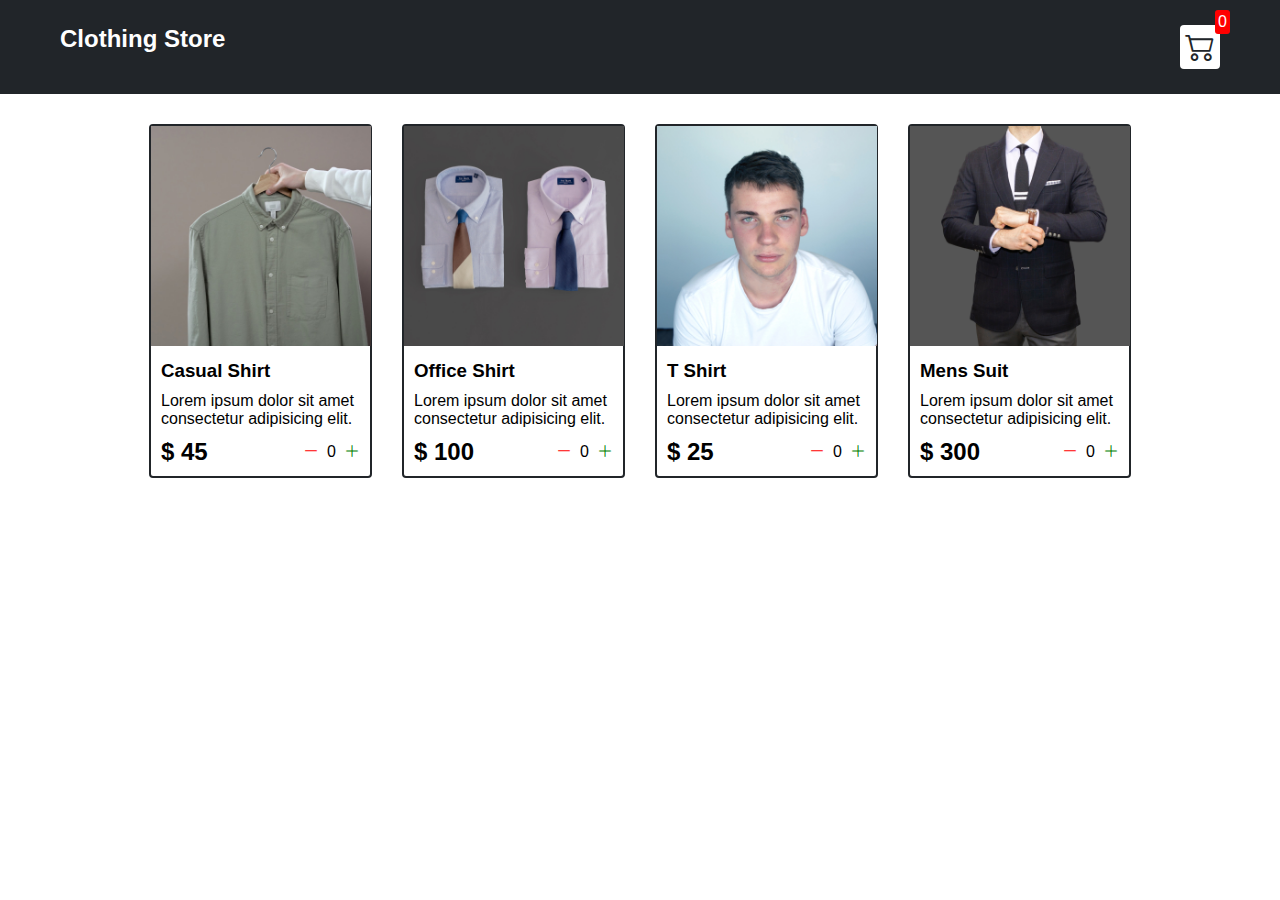
<file: index.html>
<!DOCTYPE html>
<html lang="en">
<head>
    <meta charset="UTF-8">
    <meta http-equiv="X-UA-Compatible" content="IE=edge">
    <meta name="viewport" content="width=device-width, initial-scale=1.0">
    <title>Clothing Store</title>
    <link rel="stylesheet" href="style.css">
    <link rel="stylesheet" href="https://cdn.jsdelivr.net/npm/bootstrap-icons@1.8.3/font/bootstrap-icons.css">
</head>
<body>
    <div class="navbar">
        <h2>Clothing Store</h2>
        <div class="cart">
            <i class="bi bi-cart2"></i>
            <div id="cartAmount" class="cartAmount">0</div>
        </div>
    </div>
    <div class="shop" id="shop">
    </div>
</body>
<script src="main.js"></script>
</html>
</file>
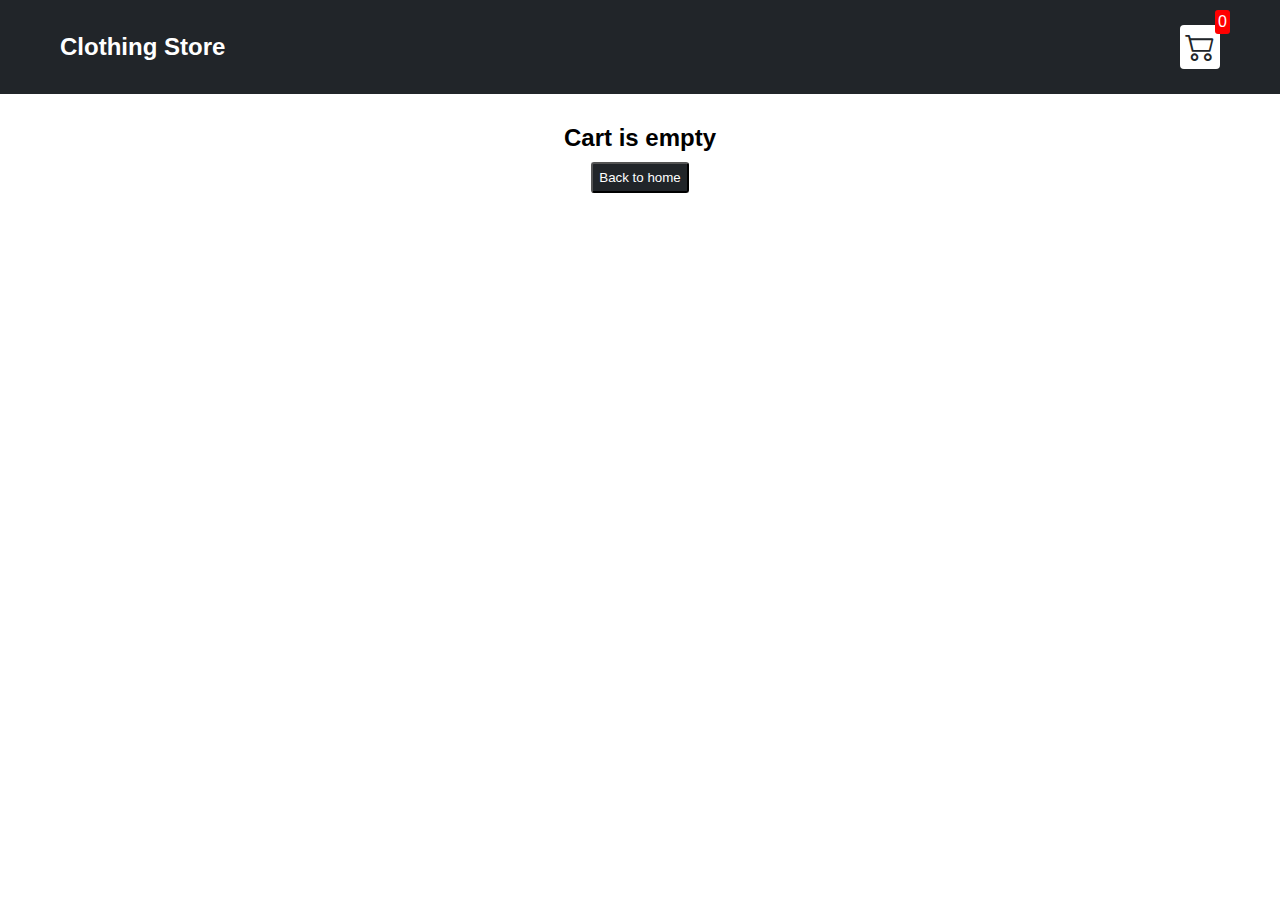
<file: cart.html>
<!DOCTYPE html>
<html lang="en">
<head>
    <meta charset="UTF-8">
    <meta http-equiv="X-UA-Compatible" content="IE=edge">
    <meta name="viewport" content="width=device-width, initial-scale=1.0">
    <title>Clothing Store</title>
    <link rel="stylesheet" href="src/style.css">
    <link rel="stylesheet" href="https://cdn.jsdelivr.net/npm/bootstrap-icons@1.8.3/font/bootstrap-icons.css">
</head>
<body>
    <div class="navbar">
        <a href="index.html">
            <h2>Clothing Store</h2>
        </a>

        <a href="cart.html">
            <div class="cart">
                <i class="bi bi-cart2"></i>
                <div id="cartAmount" class="cartAmount">0</div>
            </div>
        </a>
    </div>

    <div id="label" class="text-center"></div>
    
    <div id="shopping-cart" class="shopping-cart"></div>
</body>
<script src="src/Data.js"></script>
<script src="src/cart.js"></script>
</html>
</file>
<file: style.css>
* {
    margin: 0;
    padding: 0;
    box-sizing: border-box;
}
body {
    font-family: sans-serif;
}
i {
    cursor: pointer;
}
.navbar {
    display: flex;
    justify-content: space-between;
    background-color: #212529;
    color: white;
    padding: 25px 60px;
    margin-bottom: 30px;
}
.cart {
    position: relative;
    background-color: #fff;
    color: #212529;
    font-size: 30px;
    padding: 5px;
    border-radius: 4px;
}
.cartAmount {
    position: absolute;
    top: -15px;
    right: -10px;
    font-size: 16px;
    background-color: red;
    color: white;
    padding: 3px;
    border-radius: 3px;
}

/* Shopping items */

.shop {
    display: grid;
    grid-template-columns: repeat(4, 223px);
    gap: 30px;
    justify-content: center;
}
.item {
    border: 2px solid #212529;
    border-radius: 4px;
}
.details {
    display: flex;
    flex-direction: column;
    padding: 10px;
    gap: 10px;
}
.price-quantity {
    display: flex;
    flex-direction: row;
    justify-content: space-between;
    align-items: center;
}
.buttons {
    display: flex;
    flex-direction: row;
    gap: 8px;
    font-size: 16px;
}
.bi-dash-lg {
    color: red;
}
.bi-plus-lg {
    color: green;
}

/* Media quaries */

@media (max-width: 1000px) {
.shop {
    grid-template-columns: repeat(2, 223px);
}
}
@media (max-width: 500px) {
.shop {
    grid-template-columns: repeat(1, 223px);
} 
}
</file>
<file: src/style.css>
* {
    margin: 0;
    padding: 0;
    box-sizing: border-box;
}
body {
    font-family: sans-serif;
}
i {
    cursor: pointer;
}
a {
    text-decoration: none;
    color: white;
}
.navbar {
    display: flex;
    justify-content: space-between;
    align-items: center;
    background-color: #212529;
    color: white;
    padding: 25px 60px;
    margin-bottom: 30px;
}
.cart {
    position: relative;
    background-color: #fff;
    color: #212529;
    font-size: 30px;
    padding: 5px;
    border-radius: 4px;
}
.cartAmount {
    position: absolute;
    top: -15px;
    right: -10px;
    font-size: 16px;
    background-color: red;
    color: white;
    padding: 3px;
    border-radius: 3px;
}

/* Shopping items */

.shop {
    display: grid;
    grid-template-columns: repeat(4, 223px);
    gap: 30px;
    justify-content: center;
    margin-bottom: 50px;
}
.item {
    border: 2px solid #212529;
    border-radius: 4px;
}
.item img {
    width: 100%;
    border-radius: 2px 2px 0 0;
}
.details {
    display: flex;
    flex-direction: column;
    padding: 10px;
    gap: 10px;
}
.price-quantity {
    display: flex;
    flex-direction: row;
    justify-content: space-between;
    align-items: center;
}
.buttons {
    display: flex;
    flex-direction: row;
    gap: 8px;
    font-size: 16px;
}
.bi-dash-lg {
    color: red;
}
.bi-plus-lg {
    color: green;
}

/* Media quaries */

@media (max-width: 1000px) {
.shop {
    grid-template-columns: repeat(2, 223px);
}
}
@media (max-width: 500px) {
.shop {
    grid-template-columns: repeat(1, 223px);
} 
}

/* Style rules for label and some buttons */

.text-center {
    text-align: center;
    margin-bottom: 20px;
}
.HomeBtn, .checkout, .removeAll {
    background-color: #212529;
    color: white;
    padding: none;
    padding: 6px;
    border-radius: 3px;
    cursor: pointer;
    margin-top: 10px;
}
.checkout {
    background-color: green;
}
.removeAll {
    background-color: red;
}

.bi-x-lg {
    color: red;
    font-weight: bold;
}

/* Style rules for shopping cart */

.shopping-cart {
    display: grid;
    grid-template-columns: repeat(1, 320px);
    justify-content: center;
    gap: 15px;
}

/* Style rules for shopping cart item */

.cart-item {
    border: 2px solid #212529;
    border-radius: 5px;
    display: flex;
}

.title-price-x {
    width: 195px;
    display: flex;
    align-items: center;
    justify-content: space-between;
}

.title-price {
    display: flex;
    align-items: center;
    gap: 10px;
}
.cart-item-price {
    background-color: #212529;
    color: white;
    border-radius: 4px;
    padding: 3px 6px;
}
</file>
